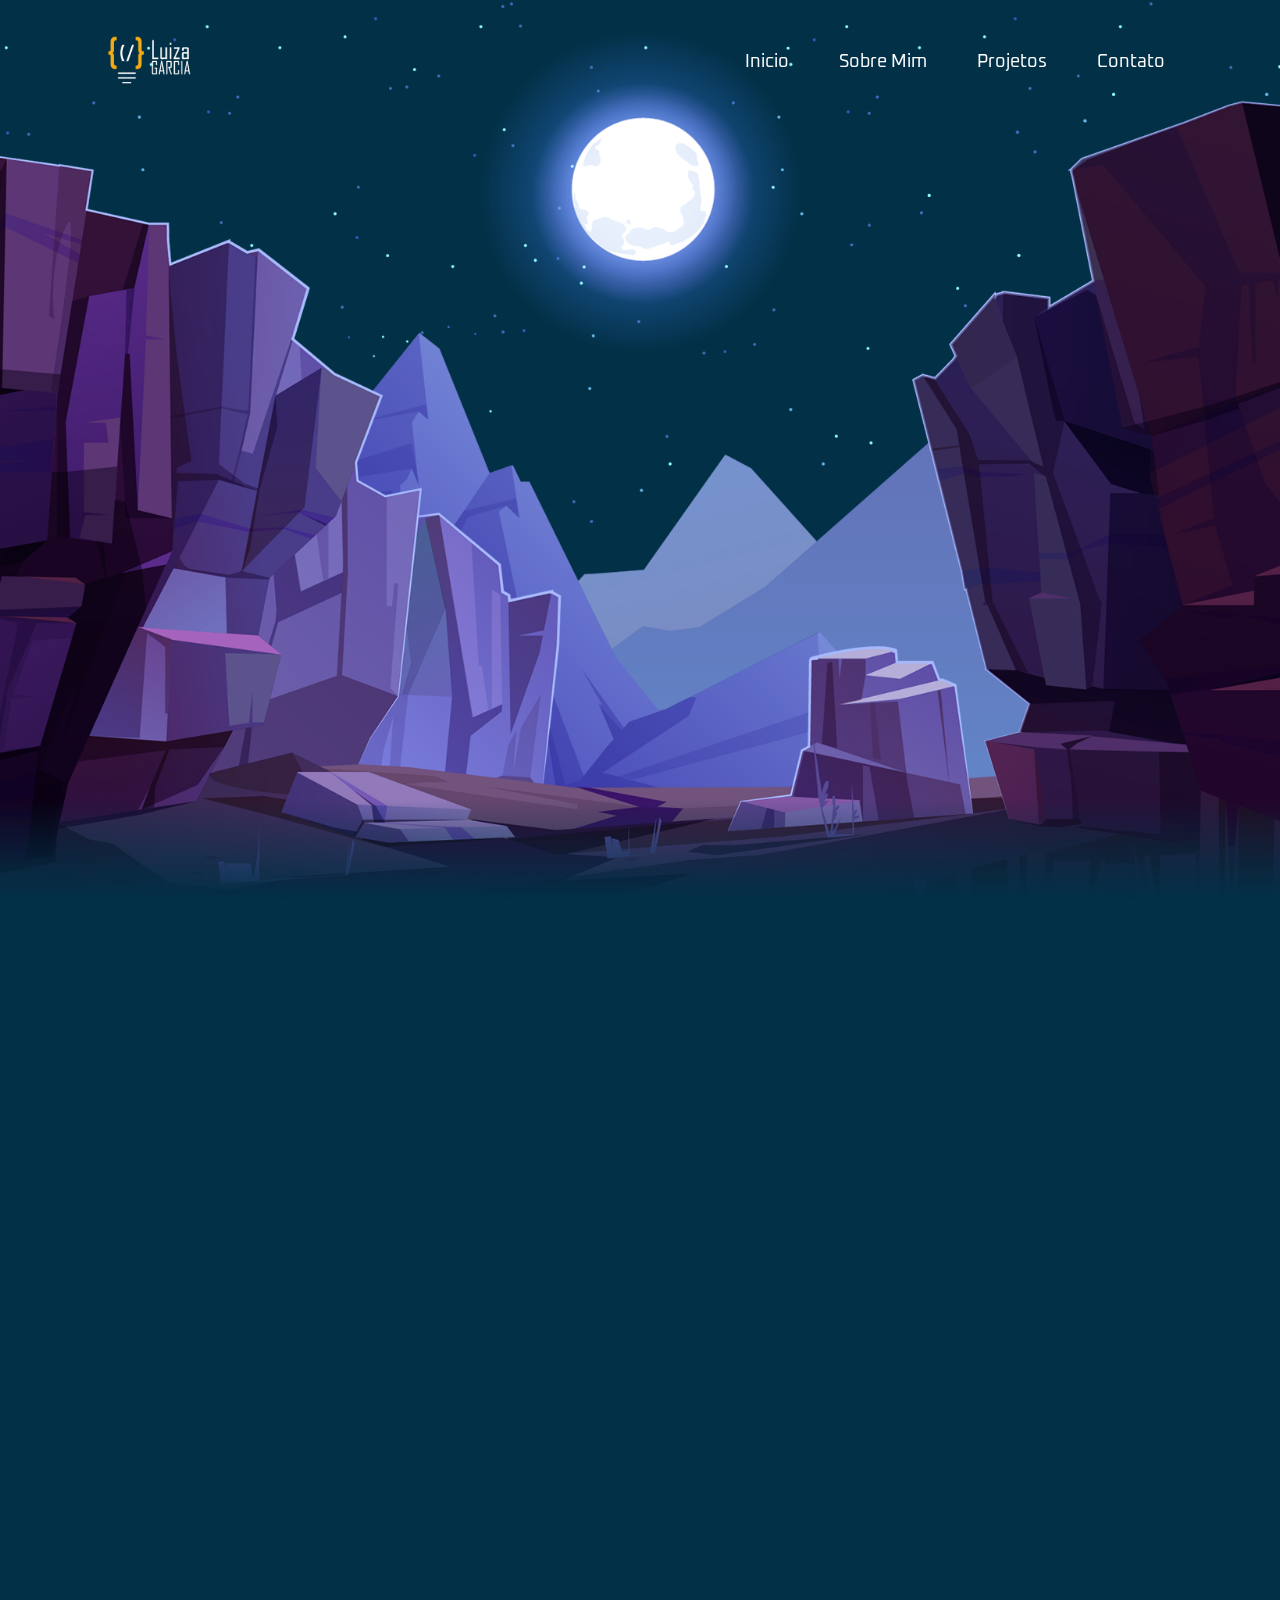
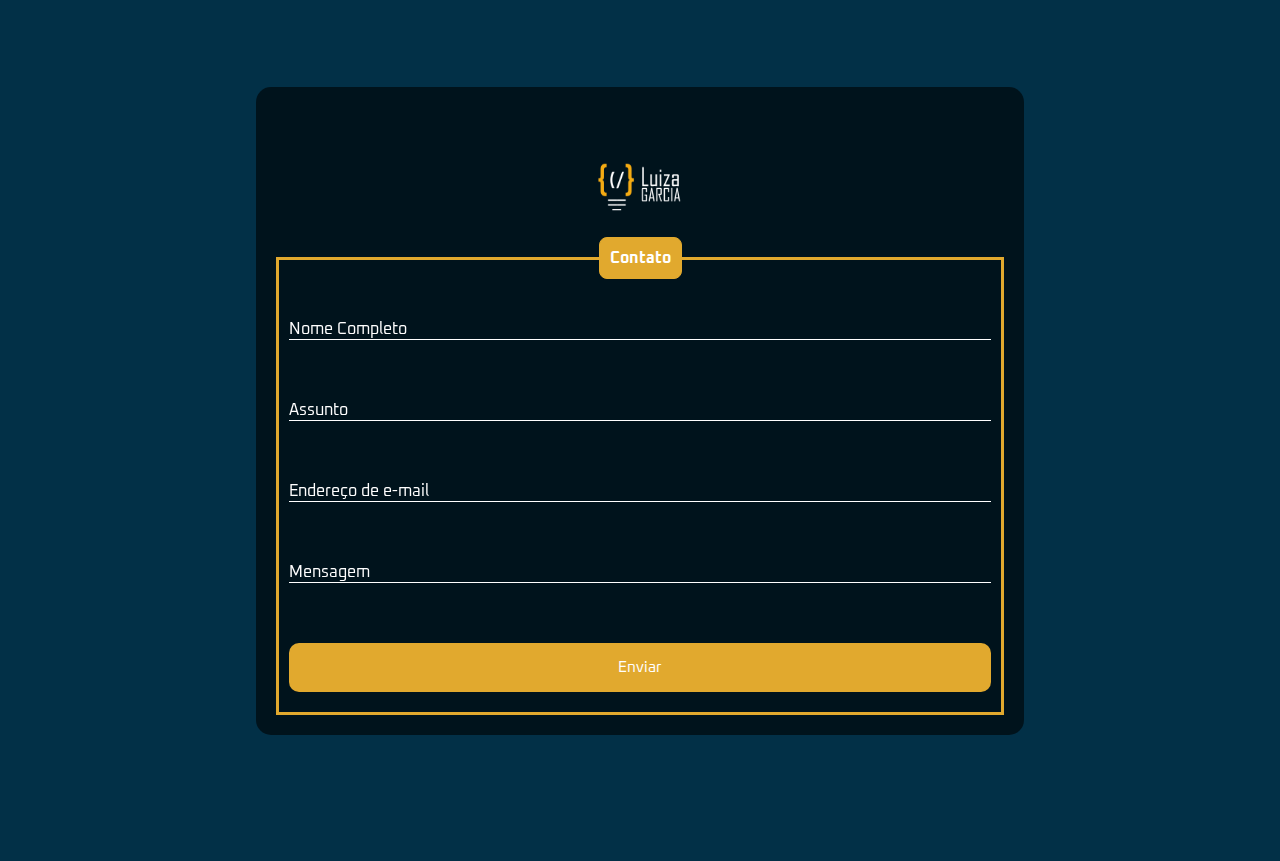
<file: index.html>
<!DOCTYPE html>
<html lang="pt-br">
<head>
    <meta charset="UTF-8">
    <meta http-equiv="X-UA-Compatible" content="IE=edge">
    <meta name="viewport" content="width=device-width, initial-scale=1.0">
    <link href='https://unpkg.com/boxicons@2.1.4/css/boxicons.min.css' rel='stylesheet'> <!-- icones -->
    <link rel="website icon" type="png" href="./assets/img/logo/icon_luiza.png">
    <link rel="stylesheet" href="https://unpkg.com/aos@next/dist/aos.css" />
    <link rel="stylesheet" href="./css/style.css">
    <title>Luiza Garcia</title>
</head>
<body>

    <!--Navbar-->
    <header>
        <a href="#inicio"><img src="./assets/img/logo/Logo github.png" width="100px"></a>
        <ul class="navbar">
            <li><a href="#inicio">Inicio</a></li>
            <li><a href="#sobre-mim">Sobre Mim</a></li>
            <li><a href="#projetos">Projetos</a></li>
            <li><a href="#contato">Contato</a></li>
        </ul>
    </header>
    <div class="main">
        <i class='bx bx-menu' id="menu-icon"></i>
    </div>
    <!--Navbar-->

    <!--Efeito parallax-->
    <section id="inicio" class="parallax">
        <img src="./assets/img/parallax/stars.png" id="stars">
        <img src="./assets/img/parallax/moon.png" id="moon">
        <img src="./assets/img/parallax/mountains_behind.png" id="mountains_behind">
        <h2 id="text">Luiza Garcia</h2>
        <img src="./assets/img/parallax/mountains_front.png" id="mountains_front">
    </section>
    <!--Efeito parallax-->

       <!--Apresentação-->
       <div id="sobre-mim">
        <div class="content" >
            <span class="foto" data-aos="fade-up">
                <img src="./assets/img/luizal.jpg">
            </span>
           </div>
           <div class="container" data-aos="fade-up">
               <ul class="dinamico">
                   <li><span>Oii, eu sou a Luiza</span></li>
               </ul>
           </div>
        </div>
        <div class="apresentacao">
        <span class="ctn">
            <p class="txt" data-aos="fade-right">
                Tenho 19 anos e curso Ciência da Computação. Desde cedo, sempre fui apaixonada por tecnologia e tudo o que ela pode fazer pelas pessoas. Isso me levou a escolher a carreira de programação, onde posso colocar minha paixão em prática.
                <br>
                Meu interesse pela programação começou quando eu tinha 16 anos e trabalhava como autônoma com design gráfico, quando eu parei e me perguntei: "Como funciona para colocar isso em um site?", após pesquisas achei a coisa mais legal do mundo e desde então decidi estudar sobre essa área. Cheguei a criar pequenos sites responsivos.
                <br>
                Em 2022 consegui entrar para a faculdade e isso me deu um gás para estudar mais e mais programação. No primeiro semestre tivemos um projeto para programar um <a class="carrinho" target="_blank" href="https://github.com/lukaafff/carrinho-seguidor-de-linha"> carrinho seguidor de linha</a> onde iria ter um torneio entre todos os grupos formados. Minha equipe acabou ficando em primeiro lugar na competição e isso foi uma grande vitória para todos nós, pois era o primeiro contato com algo do tipo.
                <br>
                No meu tempo livre, gosto de experimentar coisas novas e explorar minha criatividade. Isso inclui desde aprender novas linguagens de programação até criar projetos pessoais. Acredito que a combinação de minha paixão pela tecnologia e minha busca constante por novos desafios e conhecimentos é o que me mantém motivado e sempre pronto para o próximo projeto.
                <br>
                Meu objetivo é continuar me desenvolvendo e crescendo na área de programação e trabalhando em projetos desafiadores.

            </p>
        </span>
       </div>
        <!--Apresentação-->

    <!--Projetos-->
    <section id="projetos">
        <h1 data-aos="fade-up">Meus Projetos</h1>
        <div class="projetos" data-aos="fade-up">

            <!-- CARD 1 -->
            <div class="card-projetos">
                <div class="card-header">
                    <img src="./assets/img/projetos/Calculadora.jpg" class="card-img">
                </div>

                <div class="card-body">
                    <h2 class="card-nome">Calculadora</h2>
                    <p class="card-texto"> 
                        Esse é um simples projeto de uma calculadora feita com elementos do JavaScript.
                    </p>
                    <div class="card-footer">
                        <a href="https://github.com/lukaafff/calculadora" target="_blank"><i class='bx bxl-github'></i> Ver no GitHub</a>
                    </div>
                </div>
                <div class="arrow">
                    <span>&#8673;</span>
                </div>
            </div>
            <!-- CARD 1 -->

            <!-- CARD 2 -->
            <div class="card-projetos">
                <div class="card-header">
                    <img src="./assets/img/projetos/jogo da cobrinha.jpg" class="card-img">
                </div>

                <div class="card-body">
                    <h2 class="card-nome">Jogo da cobrinha</h2>
                    <p class="card-texto"> 
                        Um dos meus primeiros projetos foi a recriação do famoso jogo da cobrinha, também conhecido como Snake. Esse jogo conta
                        com um sistema de pontuação, colisão e conta com um design da página atrativo.
                        Nele utilizei a linguagem de programação JavaScript.
                    <div class="card-footer">
                        <a href="https://github.com/lukaafff/jogo-da-cobrinha-JS-2.0" target="_blank"><i class='bx bxl-github'> </i> Ver no GitHub</a>
                    </div>
                </div>
                <div class="arrow">
                    <span>&#8673;</span>
                </div>
            </div>
            <!-- CARD 2 -->

             <!-- CARD 3 -->
             <div class="card-projetos">
                <div class="card-header">
                    <img src="./assets/img/projetos/Login netflix.jpg" class="card-img">
                </div>

                <div class="card-body">
                    <h2 class="card-nome">Clone tela login Netflix</h2>
                    <p class="card-texto"> 
                        Esse é o clone da parte visual da tela de login da Netflix, criado para colocar em prática meu conhecimento de HTML e CSS.
                    <div class="card-footer">
                        <a href="https://github.com/lukaafff/clone-login-netflix" target="_blank"><i class='bx bxl-github'> </i> Ver no GitHub</a>
                    </div>
                </div>
                <div class="arrow">
                    <span>&#8673;</span>
                </div>
            </div>
            <!-- CARD 3 -->

             <!-- CARD 4 -->
            <div class="card-projetos">
                <div class="card-header">
                    <img src="./assets/img/projetos/google.jpg" class="card-img">
                </div>

                <div class="card-body">
                    <h2 class="card-nome">Clone do Google</h2>
                    <p class="card-texto"> 
                        Esse é o clone da parte visual do Google, criado para colocar em prática meu conhecimento de HTML e CSS.
                    </p>
                    <div class="card-footer">
                        <a href="https://github.com/lukaafff/clone-google" target="_blank"><i class='bx bxl-github'></i> Ver no GitHub</a>
                    </div>
                </div>
                <div class="arrow">
                    <span>&#8673;</span>
                </div>
            </div>
            <!-- CARD 4 -->

            <!-- CARD 5 -->
            <div class="card-projetos">
                <div class="card-header">
                    <img src="./assets/img/projetos/flappy bird.jpg" class="card-img">
                </div>

                <div class="card-body">
                    <h2 class="card-nome">Jogo Flappy Bird</h2>
                    <p class="card-texto"> 
                        Esse é um projeto do curso de JavaScript. Esse jogo foi criado juntamente com o professor, passando desafios a serem cumpridos para finalizar o jogo.
                    </p>
                    <div class="card-footer">
                        <a href="https://github.com/lukaafff/flappy-bird" target="_blank"><i class='bx bxl-github'></i> Ver no GitHub</a>
                    </div>
                </div>
                <div class="arrow">
                    <span>&#8673;</span>
                </div>
            </div>
            <!-- CARD 5 -->

            <!-- CARD 6 -->
            <div class="card-projetos">
                <div class="card-header">
                    <img src="./assets/img/projetos/dark mode.jpg" class="card-img">
                </div>

                <div class="card-body">
                    <h2 class="card-nome">Dark Mode</h2>
                    <p class="card-texto"> 
                        Esse é um pequeno projeto de um simples dark mode (tema escuro) usando o JavaScript.
                    <div class="card-footer">
                        <a href="https://github.com/lukaafff/dark-mode" target="_blank"><i class='bx bxl-github'> </i> Ver no GitHub</a>
                    </div>
                </div>
                <div class="arrow">
                    <span>&#8673;</span>
                </div>
            </div>
            
            <!-- CARD 6 -->

            <!-- CARD 7 -->
            <div class="card-projetos">
                <div class="card-header">
                    <img src="./assets/img/projetos/lampada.jpg" class="card-img">
                </div>

                <div class="card-body">
                    <h2 class="card-nome">Lâmpada</h2>
                    <p class="card-texto"> 
                        Esse é um projeto simples feito com JavaScript capaz de acender e apagar a lâmpada.
                    <div class="card-footer">
                        <a href="https://github.com/lukaafff/lampada" target="_blank"><i class='bx bxl-github'> </i> Ver no GitHub</a>
                    </div>
                </div>
                <div class="arrow">
                    <span>&#8673;</span>
                </div>
            </div>
            <!-- CARD 7 -->
           
            <!-- CARD 8 -->
            <div class="card-projetos">
                <div class="card-header">
                    <img src="./assets/img/projetos/imc.jpg" class="card-img">
                </div>

                <div class="card-body">
                    <h2 class="card-nome">Calculadora IMC</h2>
                    <p class="card-texto"> 
                        Esse é um projeto simples feito com JavaScript para calcular o IMC de uma pessoa.
                    <div class="card-footer">
                        <a href="https://github.com/lukaafff/calculadora-IMC" target="_blank"><i class='bx bxl-github'> </i> Ver no GitHub</a>
                    </div>
                </div>
                <div class="arrow">
                    <span>&#8673;</span>
                </div>
            </div>
            <!-- CARD 8 -->

            <!-- CARD 9 -->
            <div class="card-projetos">
                <div class="card-header">
                    <img src="./assets/img/projetos/media.jpg" class="card-img">
                </div>

                <div class="card-body">
                    <h2 class="card-nome">Calculadora de Médias</h2>
                    <p class="card-texto"> 
                        Esse é um projeto simples feito com JavaScript para calcular o a média entre duas notas e mostrar se o aluno foi aprovado ou reprovado.
                    <div class="card-footer">
                        <a href="https://github.com/lukaafff/calculadora-medias" target="_blank"><i class='bx bxl-github'> </i> Ver no GitHub</a>
                    </div>
                </div>
                <div class="arrow">
                    <span>&#8673;</span>
                </div>
            </div>
            <!-- CARD 9 -->

            <!-- CARD 10 -->
            <div class="card-projetos">
                <div class="card-header">
                    <img src="./assets/img/projetos/gerador emoji.png" class="card-img">
                </div>

                <div class="card-body">
                    <h2 class="card-nome">Gerador de Emojis Aleatório</h2>
                    <p class="card-texto"> 
                        Esse é um projeto simples feito com JavaScript para gerar emojis aleatórios.
                    <div class="card-footer">
                        <a href="https://github.com/lukaafff/gerador-emoji-aleatorio" target="_blank"><i class='bx bxl-github'> </i> Ver no GitHub</a>
                    </div>
                </div>
                <div class="arrow">
                    <span>&#8673;</span>
                </div>
            </div>
            <!-- CARD 10 -->

            <!-- CARD 11 -->
            <div class="card-projetos">
                <div class="card-header">
                    <img src="./assets/img/projetos/dado virtual.png" class="card-img">
                </div>

                <div class="card-body">
                    <h2 class="card-nome">Dado virtual</h2>
                    <p class="card-texto"> 
                        Esse é um projeto simples feito com JavaScript para sortear um número de 1 a 6.
                    <div class="card-footer">
                        <a href="https://github.com/lukaafff/dado-virtual" target="_blank"><i class='bx bxl-github'> </i> Ver no GitHub</a>
                    </div>
                </div>
                <div class="arrow">
                    <span>&#8673;</span>
                </div>
            </div>
            <!-- CARD 11 -->

            <!-- CARD 12 -->
            <div class="card-projetos">
                <div class="card-header">
                    <img src="./assets/img/projetos/card apresentacao.png" class="card-img">
                </div>

                <div class="card-body">
                    <h2 class="card-nome">Cartão de apresentação</h2>
                    <p class="card-texto"> 
                        Esse é um projeto de um cartão simples de apresentação.
                    <div class="card-footer">
                        <a href="https://github.com/lukaafff/card-laura-garcia" target="_blank"><i class='bx bxl-github'> </i> Ver no GitHub</a>
                    </div>
                </div>
                <div class="arrow">
                    <span>&#8673;</span>
                </div>
            </div>
            <!-- CARD 12 -->

            <!-- CARD 13 -->
            <div class="card-projetos">
                <div class="card-header">
                    <img src="./assets/img/projetos/card pokemon.png" class="card-img">
                </div>

                <div class="card-body">
                    <h2 class="card-nome">Card pokemon</h2>
                    <p class="card-texto"> 
                        Esse é um projeto usando a API do PokeApi, nele mostra nome, id e imagem do pokemon.
                    <div class="card-footer">
                        <a href="https://github.com/lukaafff/card-pokemon" target="_blank"><i class='bx bxl-github'> </i> Ver no GitHub</a>
                    </div>
                </div>
                <div class="arrow">
                    <span>&#8673;</span>
                </div>
            </div>
            <!-- CARD 13 -->

            <!-- CARD 14 -->
            <div class="card-projetos">
                <div class="card-header">
                    <img src="./assets/img/projetos/carrinho seguidor de linha.png" class="card-img">
                </div>

                <div class="card-body">
                    <h2 class="card-nome">Carrinho seguidor de linha</h2>
                    <p class="card-texto"> 
                        Esse foi um trabalho da faculdade de ciência da computação, no primeiro semestre.
                        O objetivo principal deste trabalho consiste no desenvolvimento de um veículo autônomo guiado capaz de percorrer um caminho através de uma faixa branca sobre um plano preto.
                    <div class="card-footer">
                        <a href="https://github.com/lukaafff/carrinho-seguidor-de-linha" target="_blank"><i class='bx bxl-github'> </i> Ver no GitHub</a>
                    </div>
                </div>
                <div class="arrow">
                    <span>&#8673;</span>
                </div>
            </div>
            <!-- CARD 14 -->

            <!-- CARD 15 -->
            <div class="card-projetos">
                <div class="card-header">
                    <img src="./assets/img/projetos/adivinhe o numero.png" class="card-img">
                </div>

                <div class="card-body">
                    <h2 class="card-nome">Adivinhe o número secreto</h2>
                    <p class="card-texto"> 
                        Esse é um projeto do meu estudo com JavaScript que gera números aleatórios de 1 a 10 com o objetivo do usuário chutar um número para acertar o que foi escolhido.
                    <div class="card-footer">
                        <a href="https://github.com/lukaafff/numero-secreto" target="_blank"><i class='bx bxl-github'> </i> Ver no GitHub</a>
                    </div>
                </div>
                <div class="arrow">
                    <span>&#8673;</span>
                </div>
            </div>
            <!-- CARD 15 -->

            <!-- CARD 16 -->
            <div class="card-projetos">
                <div class="card-header">
                    <img src="./assets/img/projetos/conversor moedas.png" class="card-img">
                </div>

                <div class="card-body">
                    <h2 class="card-nome">Conversor de moedas com API</h2>
                    <p class="card-texto"> 
                        Esse é um projeto do meu estudo com JavaScript, feito com API, o usuário pode escolher tanto a moeda que quer converter tanto para qual moeda será convertida.
                    <div class="card-footer">
                        <a href="https://github.com/lukaafff/conversor-de-moeda-api" target="_blank"><i class='bx bxl-github'> </i> Ver no GitHub</a>
                    </div>
                </div>
                <div class="arrow">
                    <span>&#8673;</span>
                </div>
            </div>
            <!-- CARD 16 -->

            <!-- CARD 17 -->
            <div class="card-projetos">
                <div class="card-header">
                    <img src="./assets/img/projetos/conversor temperatura.png" class="card-img">
                </div>

                <div class="card-body">
                    <h2 class="card-nome">Conversor de temperatura</h2>
                    <p class="card-texto"> 
                        Esse é um projeto do meu estudo com JavaScript, capaz do usuário poder escolher a temperatura que ele deseja converter em outra.
                    <div class="card-footer">
                        <a href="https://github.com/lukaafff/conversor-temperaturas" target="_blank"><i class='bx bxl-github'> </i> Ver no GitHub</a>
                    </div>
                </div>
                <div class="arrow">
                    <span>&#8673;</span>
                </div>
            </div>
            <!-- CARD 17 -->

            <!-- CARD 18 -->
            <div class="card-projetos">
                <div class="card-header">
                    <img src="./assets/img/projetos/relogio digital.png" class="card-img">
                </div>

                <div class="card-body">
                    <h2 class="card-nome">Relógio digital</h2>
                    <p class="card-texto"> 
                        Esse é um projeto bem simples do meu estudo com JavaScript, esse projeto mostra a hora em tempo real através do Date().
                    <div class="card-footer">
                        <a href="https://github.com/lukaafff/relogio-digital" target="_blank"><i class='bx bxl-github'> </i> Ver no GitHub</a>
                    </div>
                </div>
                <div class="arrow">
                    <span>&#8673;</span>
                </div>
            </div>
            <!-- CARD 18 -->

            <!-- CARD 19 -->
            <div class="card-projetos">
                <div class="card-header">
                    <img src="./assets/img/projetos/ni.jpg" class="card-img">
                </div>

                <div class="card-body">
                    <h2 class="card-nome">Nome não encontrado</h2>
                    <p class="card-texto"> 
                        Descrição não encontrada.
                    <div class="card-footer">
                        <a href="#" target="_blank"><i class='bx bxl-github'> </i> Ver no GitHub</a>
                    </div>
                </div>
                <div class="arrow">
                    <span>&#8673;</span>
                </div>
            </div>
            <!-- CARD 19 -->

            <!-- CARD 20 -->
            <div class="card-projetos">
                <div class="card-header">
                    <img src="./assets/img/projetos/ni.jpg" class="card-img">
                </div>

                <div class="card-body">
                    <h2 class="card-nome">Nome não encontrado</h2>
                    <p class="card-texto"> 
                        Descrição não encontrada.
                    <div class="card-footer">
                        <a href="#" target="_blank"><i class='bx bxl-github'> </i> Ver no GitHub</a>
                    </div>
                </div>
                <div class="arrow">
                    <span>&#8673;</span>
                </div>
            </div>
            <!-- CARD 20 -->

            <!-- CARD 21 -->
            <div class="card-projetos">
                <div class="card-header">
                    <img src="./assets/img/projetos/ni.jpg" class="card-img">
                </div>

                <div class="card-body">
                    <h2 class="card-nome">Nome não encontrado</h2>
                    <p class="card-texto"> 
                        Descrição não encontrada.
                    <div class="card-footer">
                        <a href="#" target="_blank"><i class='bx bxl-github'> </i> Ver no GitHub</a>
                    </div>
                </div>
                <div class="arrow">
                    <span>&#8673;</span>
                </div>
            </div>
            <!-- CARD 21 -->

        </div>
    </section>
    <!--Projetos-->

    <!--Contato-->
    <section id="contato">
        <div class="box">
            <div class="logo">
                <img src="./assets/img/logo/Logo github.png" width="100px">
            </div>
            <form class="contato" action="https://formsubmit.co/e7f5a02db7fbbad3ddb96e931a3a0f78" method="POST">
                <fieldset>
                    <div class="inputBox">
                        <input type="text" name="nome" required class="inputUser">
                        <label class="labelInput" for="nome">Nome Completo</label>
                    </div>
                    <br><br>
    
                    <legend><b>Contato</b></legend>
                    <div class="inputBox">
                        <input type="text" name="assunto" required class="inputUser">
                        <label class="labelInput" for="Assunto">Assunto</label>
                    </div>
                    <br><br>
    
                    <div class="inputBox">
                        <input type="email" name="email" required class="inputUser">
                        <label class="labelInput" for="Endereço de e-mail">Endereço de e-mail</label>
                    </div>
                    <br><br>
    
                    <div class="inputBox">
                        <input type="text" name="mensagem" required class="inputUser">
                        <label class="labelInput msg" for="Mensagem">Mensagem</label>
                    </div>
                    <br><br>
    
                    <input type="hidden" name="_autoresponse" value="Obrigada pelo contato, retornarei em breve!">
                    <input type="hidden" name="_template" value="table">
                    <input type="hidden" name="_subject" value="Novo envio!">
                    
                    <button type="submit" id="submit">Enviar</button>
    
                </fieldset>
           </form>
        </div>
    </section>
   <!--Contato-->

    <script src="https://unpkg.com/aos@next/dist/aos.js"></script>
    <script src="./js/script.js"></script>
</body>
</html>
</file>
<file: css/style.css>
@import url('https://fonts.googleapis.com/css2?family=Poppins:wght@300;400;500;600;700;800&display=swap');
@import url('https://fonts.googleapis.com/css2?family=Oxanium:wght@200;300;400;500;600;700;800&display=swap');

:root {
    --bg-color: #13131F;
    --bg-color2: #023047;
    --bg-color3: #e4e9f7;
    --text-color: #fff;
    --main-color: #e1a92e;
    --main-color2: #C6921E;
}

* {
    margin: 0;
    padding: 0;
    box-sizing: border-box;
    font-family: 'Oxanium', Arial;
    scroll-behavior: smooth;
}

html {
    overflow-x: hidden;
}

body {
    min-height: 100vh;
    background-color: var(--bg-color2);
    overflow-x: hidden;
}

/* NAVBAR */
header {
    position: absolute;
    top: 0;
    left: 0;
    width: 100%;
    padding: 10px 100px;
    display: flex;
    justify-content: space-between;
    align-items: center;
    z-index: 1000;
}


header ul {
    display: flex;
    justify-content: center;
    align-items: center;
    float: right;
}

header ul li {
    list-style: none;
    margin-left: 20px;
}

header ul li a {
    text-decoration: none;
    padding: 6px 15px;
    color: var(--text-color);
    font-size: 18px;
}

header ul li a:hover {
    border-radius: 20px;
    background: var(--main-color);
    color: var(--bg-color);
    box-shadow: rgba(0, 0, 0, 0.24) 0px 3px 8px;
}

#menu-icon {
    position: absolute;
    right: 3%;
    top: 5%;
    font-size: 35px;
    color: var(--text-color);
    cursor: pointer;
    z-index: 10001;
    display: none;
}
/* NAVBAR */

/* PARALLAX */
.parallax {
    position: relative;
    width: 100%;
    height: 100vh;
    padding: 100px;
    display: flex;
    align-items: center;
    justify-content: center;
    overflow: hidden;
}

.parallax::before {
    content: '';
    position: absolute;
    bottom: 0;
    width: 100%;
    height: 100px;
    background: linear-gradient(to top, var(--bg-color2), transparent);
    z-index: 1000;
}

.parallax img {
    position: absolute;
    top: 0;
    left: 0;
    width: 100%;
    height: 100%;
    object-fit: cover;
}

.parallax img#moon {
    mix-blend-mode: screen;
}

.parallax img#mountains_front {
    z-index: 10;
}

#text {
    position: absolute;
    right: -300px;
    color: var(--text-color);
    white-space: nowrap;
    font-size: 7.5vw;
    z-index: 9;
}
/* PARALLAX */

/* SOBRE  MIM */
#sobre-mim {
    display: flex;
    position: relative;
    padding: 30px;
    background-color: var(--bg-color2);
}

.container {
    margin-top: 8%;
    margin-left: 18%;
}

.container .dinamico {
    overflow: hidden;
    line-height: 3vw;
    height: 3vw;
}

.dinamico li {
    color: var(--main-color);
    list-style: none;
    font-size: 3vw;
    font-weight: 800;
    position: relative;
    top: 0;
    left: 0;
    animation: slider 6s steps(1) infinite;
}

@keyframes slider {
    100% {
        top: -360px;
    }
}

.dinamico li span {
    position: relative;
}

.dinamico li span::after {
    content: '';
    position: absolute;
    width: 100%;
    height: 100%;
    left: 0;
    border-left: 2px solid var(--bg-color3);
    animation: typing 1.5s steps(16) infinite;
    background: var(--bg-color2);
}


@keyframes typing {
    100% {
        left: 100%;
        margin: 0 -35px 0 35px;
    }
}

.foto {
    position: relative;
    left: 60%;
}

.foto img {
    border-radius: 50%;
    width: 20vw;
}

.apresentacao {
    display: flex;    
    position: relative;
    background-color: var(--bg-color2);
}

.ctn {
    display: flex;
    align-items: center;
    justify-content: center;
    width: 100%;
}
.txt  {
    color: var(--bg-color3);
    font-size: 20px;
    width: 75%;
    line-height: 1.7;
    text-align: justify;
    padding-bottom: 150px;
}

.txt a {
    color: var(--main-color);
}
/* SOBRE  MIM */

/* PROJETOS */
#projetos {
    position: relative;
    padding: 40px;
    background-color: var(--bg-color2);
}

#projetos h1 {
    color: var(--text-color);
    font-size: 3em;
    display: flex;
    justify-content: space-evenly;
    flex-wrap: wrap;
}

.projetos {
    padding-top: 48px;
    width: 100%;
    display: flex;
    justify-content: space-evenly;
    flex-wrap: wrap;
    justify-content: center;
    align-items: center;
}

.card-projetos {
    margin: 15px;
    overflow: hidden;
    border-radius: 16px;
    box-shadow: rgba(0, 0, 0, 0.35) 0px 5px 15px;
    cursor: pointer;
    min-width: 280px;
    max-width: 280px;
    display: flex;
    flex-direction: column;
    align-items: center;
    justify-content: start;
    background-color: var(--bg-color3);
    transition: all .5s;
}

.card-projetos .card-img {
    width: 280px;
    border-radius: 16px;
    display: flex;
    justify-content: center;
    align-items: center;
    transition: all .5s;
    z-index: 2;
    position: relative;
}

.card-body {
    padding: 0px 20px;
    height: 0;
    opacity: 0;
    transition: all .5s;
    position: relative;
    overflow: hidden;
}

.card-projetos:hover .card-body {
    height: 280px;
    opacity: 1;
}


.card-projetos .card-body p {
    margin: 0;
}

.card-projetos .card-body .card-nome {
    padding: 10px;
}

.card-projetos .card-body .card-texto {
    font-size: 14px;
    font-weight: 300;
    padding: 10px;
}

.card-footer {
    margin-top: 10px;
    width: 280px;
    text-align: center;
    background: var(--bg-color);
}

.card-footer a {
    text-decoration: none;
    color: var(--text-color);
    padding: 1rem;
    font-size: 1.2rem;
    display: block;
}

.card-projetos .arrow {
    padding: 15px;
    transform: rotate(-180deg);
    transition: all .5s;
}

.card-projetos:hover .arrow {
    transform: rotate(0);
}

.card-projetos .arrow span {
    font-size: 24px;
}
/* PROJETOS */

/* CONTATO */
#contato {
    min-height: 100vh;
    min-width: 100%;
    background-color: var(--bg-color2);
    display: flex;
    align-items: center;
    justify-content: center;
}

.box{
    color: white;
    position: absolute;
    background-color: rgba(0, 0, 0, 0.6);
    padding: 20px;
    border-radius: 15px;
    width: 60vw;
}
fieldset{
    border: 3px solid var(--main-color);
    padding: 10px;
}
legend{
    border: 1px solid var(--main-color);
    padding: 10px;
    text-align: center;
    background-color: var(--main-color);
    border-radius: 8px;
    margin-bottom: 30px;
}
.inputBox{
    position: relative;
}
.inputUser{
    background: none;
    border: none;
    border-bottom: 1px solid white;
    outline: none;
    color: white;
    font-size: 15px;
    width: 100%;
    letter-spacing: 2px;
    margin-bottom: 20px;
}

.labelInput{
    position: absolute;
    top: 0px;
    left: 0px;
    pointer-events: none;
    transition: .5s;
}
.inputUser:focus ~ .labelInput,
.inputUser:valid ~ .labelInput{
    padding: 5px;
    padding-left: 10px;
    top: -20px;
    font-size: 12px;
    color: var(--main-color);
}

#submit{
    background-color: var(--main-color);
    width: 100%;
    border: none;
    padding: 15px;
    color: white;
    font-size: 15px;
    cursor: pointer;
    border-radius: 10px;
    margin-bottom: 10px;
}
#submit:hover{
background-color: var(--bg-color3);
    color: #000;
}

.logo {
    padding-top: 30px;
    display: flex;
    align-items: center;
    justify-content: center;
}
/* CONTATO */

/* SCROLLBAR */
::-webkit-scrollbar{
    width: 6px;
    background-color: rgb(200,200,200);
    border: 5px solid var(--bg-color2);
}

::-webkit-scrollbar-thumb{
    background-color: var(--main-color);
    border-radius: 50px;
}
/* SCROLLBAR */

/* MEDIAS */
@media (max-width: 800px) {
    #menu-icon {
        display: block;
    }
    .navbar {
        position: absolute;
        top: 15%;
        right: -100%;
        width: 270px;
        height: 40vh;
        background: var(--main-color);
        display: flex;
        flex-direction: column;
        align-items: center;
        justify-content: center;
        border-radius: 10px;
        transition: all .2s;
    }
    header {
        overflow: hidden;
        height: 50vh;
    }
    header a img {
        position: relative;
        bottom: 120px;
    }
    .navbar a {
        display: block;
        margin: 12px 0;
        padding: 0 25px;
        transition: all .2s;
        color: var(--bg-color);
    }

    .navbar a:hover {
        background-color: var(--bg-color3);
    }

    .navbar.open {
        right: 2%;
    }
    .foto img {
        width: 38vw;
    }

    .foto {
        top: 20%;
    }
    .dinamico li {
        font-size: 8vw;
        position: absolute;
        padding-top: 8%;
        left: 15%;
    }
    .container .dinamico {
        line-height: 8vw;
        height: 8vw;
    }
    .box {
        width: 90%;
     }
}
@media (max-width: 428px) {
    #projetos h1 {
        font-size: 2rem;
    }
}
/* MEDIAS */
</file>
